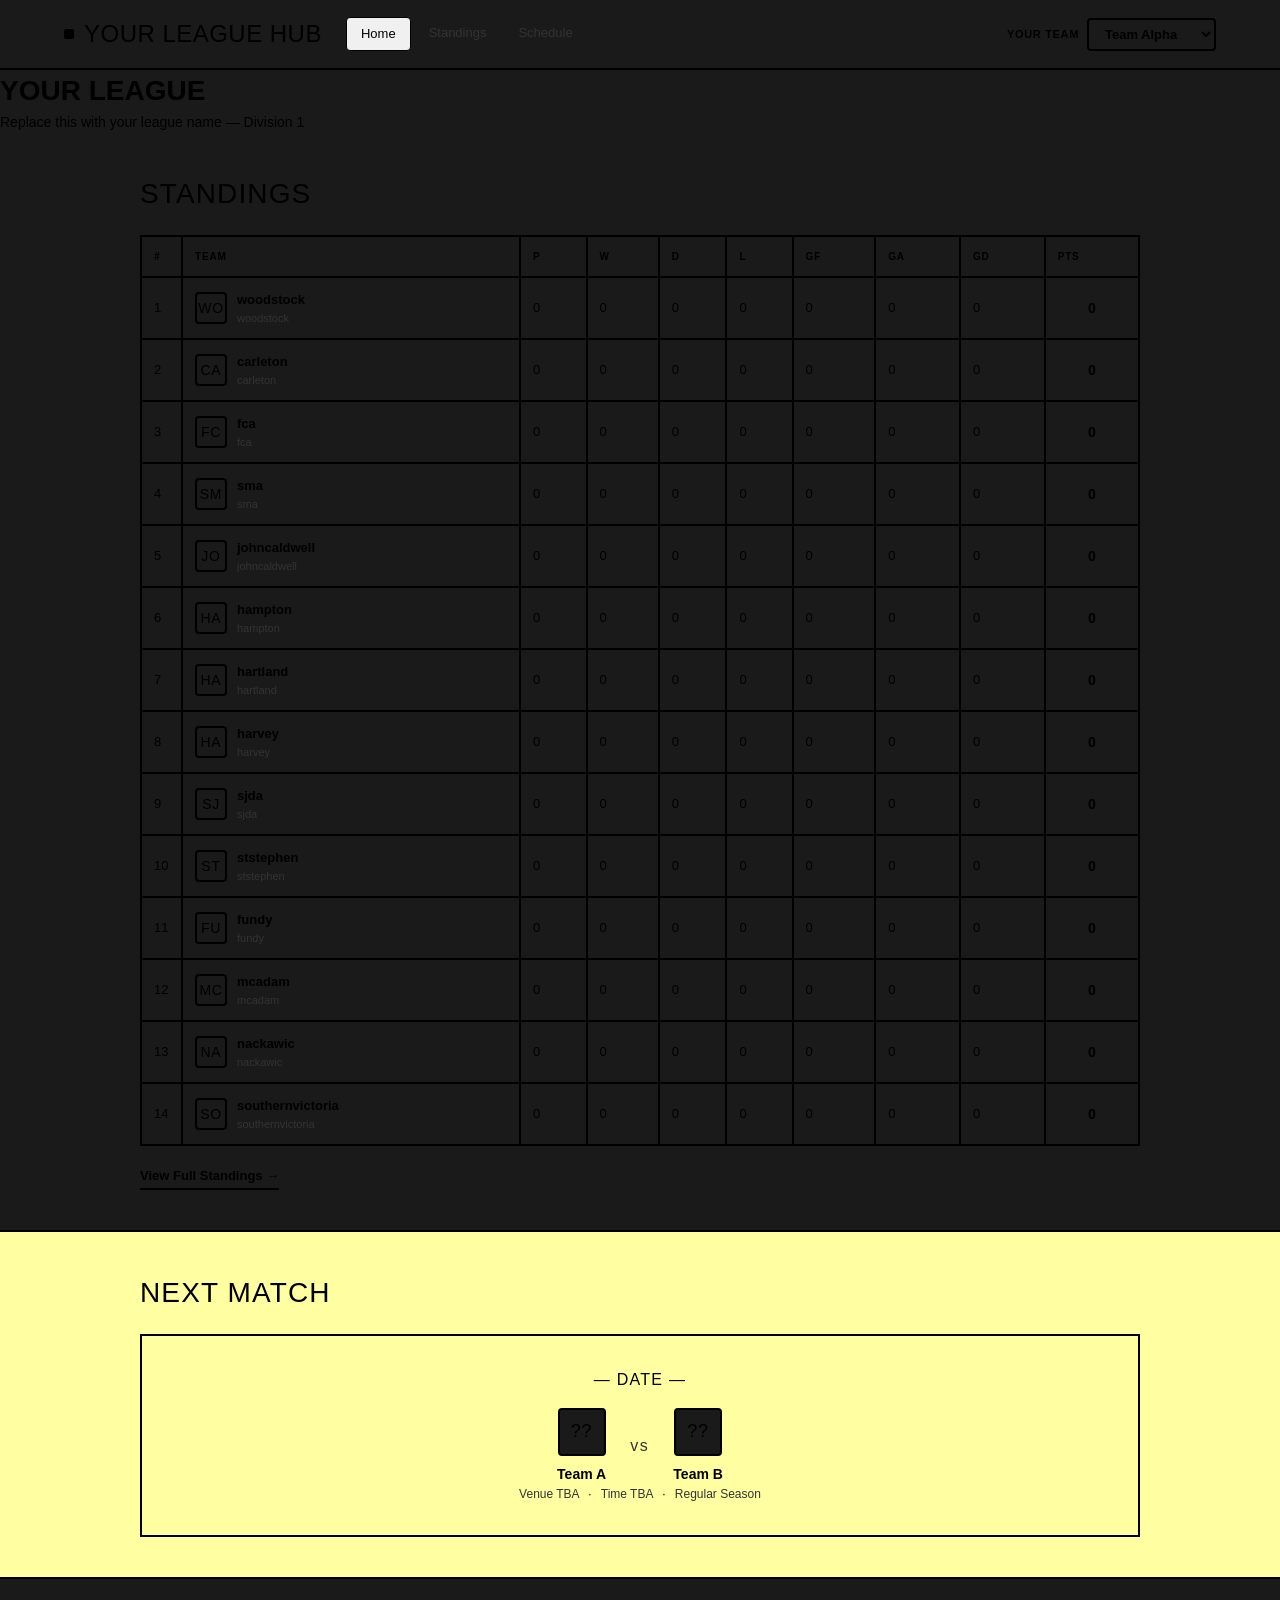
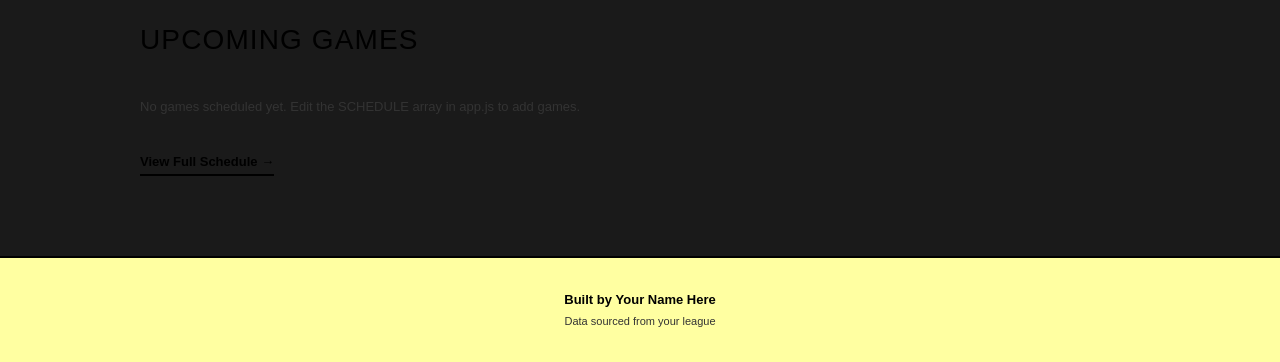
<file: index.html>
<!DOCTYPE html>
<html lang="en">
<head>
  <meta charset="UTF-8">
  <meta name="viewport" content="width=device-width, initial-scale=1.0">
  <title>League Hub — Standings & Schedule</title>
  <link rel="preconnect" href="https://fonts.googleapis.com">
  <link rel="preconnect" href="https://fonts.gstatic.com" crossorigin>
  <link href="https://fonts.googleapis.com/css2?family=Inter:wght@400;500;600;700&family=Outfit:wght@600;700;800&display=swap" rel="stylesheet">
  <link rel="stylesheet" href="style.css">
</head>
<body>

  <nav class="nav">
    <div class="nav-inner">
      <a href="index.html" class="logo">
        <span class="logo-mark"></span>
        <span class="logo-text">YOUR LEAGUE <span class="accent">Hub</span></span>
      </a>
      <div class="nav-links">
        <a href="index.html" class="active">Home</a>
        <a href="standings.html">Standings</a>
        <a href="schedule.html">Schedule</a>
      </div>
      <div class="team-selector">
        <label for="team-select" class="sr-only">Your Team</label>
        <select id="team-select">
          <!-- [EDIT] Add your teams here. Value must match a key in app.js TEAMS object -->
          <option value="team-alpha">Team Alpha</option>
          <option value="team-bravo">Team Bravo</option>
          <option value="team-charlie">Team Charlie</option>
          <option value="team-delta">Team Delta</option>
          <option value="team-echo">Team Echo</option>
        </select>
      </div>
    </div>
  </nav>

  <header class="hero">
    <div class="hero-content">
      <h1>YOUR LEAGUE</h1>
      <p class="hero-sub">Replace this with your league name &mdash; Division 1</p>
    </div>
  </header>

  <main>
    <!-- ═══ STANDINGS ═══════════════════════════════════════════════════════ -->
    <section class="section">
      <div class="container">
        <h2 class="section-title">Standings</h2>
        <div class="table-container">
          <div class="table-wrap">
            <table class="standings-table" id="standings-table">
              <thead>
                <tr>
                  <th class="col-pos">#</th>
                  <th class="col-team">Team</th>
                  <th>P</th>
                  <th>W</th>
                  <th>D</th>
                  <th>L</th>
                  <th>GF</th>
                  <th>GA</th>
                  <th>GD</th>
                  <th class="col-pts">PTS</th>
                </tr>
              </thead>
              <tbody id="standings-body">
                <!-- Populated by app.js — edit the STANDINGS array there -->
              </tbody>
            </table>
          </div>
        </div>
        <a href="standings.html" class="see-all">View Full Standings &rarr;</a>
      </div>
    </section>

    <!-- ═══ NEXT MATCH ══════════════════════════════════════════════════════ -->
    <section class="section section-alt">
      <div class="container">
        <h2 class="section-title">Next Match</h2>
        <div class="next-game" id="next-game">
          <div class="next-game-date">— Date —</div>
          <div class="next-game-matchup">
            <div class="next-team">
              <div class="team-crest" style="--team-color:#9E9E9E">
                <span>??</span>
              </div>
              <span class="next-team-name">Team A</span>
            </div>
            <div class="next-vs">vs</div>
            <div class="next-team">
              <div class="team-crest" style="--team-color:#E63946">
                <span>??</span>
              </div>
              <span class="next-team-name">Team B</span>
            </div>
          </div>
          <div class="next-game-meta">
            <span>Venue TBA</span>
            <span class="meta-sep">&middot;</span>
            <span>Time TBA</span>
            <span class="meta-sep">&middot;</span>
            <span>Regular Season</span>
          </div>
        </div>
      </div>
    </section>

    <!-- ═══ REMAINING GAMES ════════════════════════════════════════════════ -->
    <section class="section">
      <div class="container">
        <h2 class="section-title">Upcoming Games</h2>
        <div class="schedule-list" id="home-schedule"></div>
        <a href="schedule.html" class="see-all">View Full Schedule &rarr;</a>
      </div>
    </section>
  </main>

  <footer class="footer">
    <div class="container">
      <p class="footer-text">Built by <strong>Your Name Here</strong></p>
      <p class="footer-sub">Data sourced from your league</p>
    </div>
  </footer>

  <script src="app.js"></script>
</body>
</html>
</file>
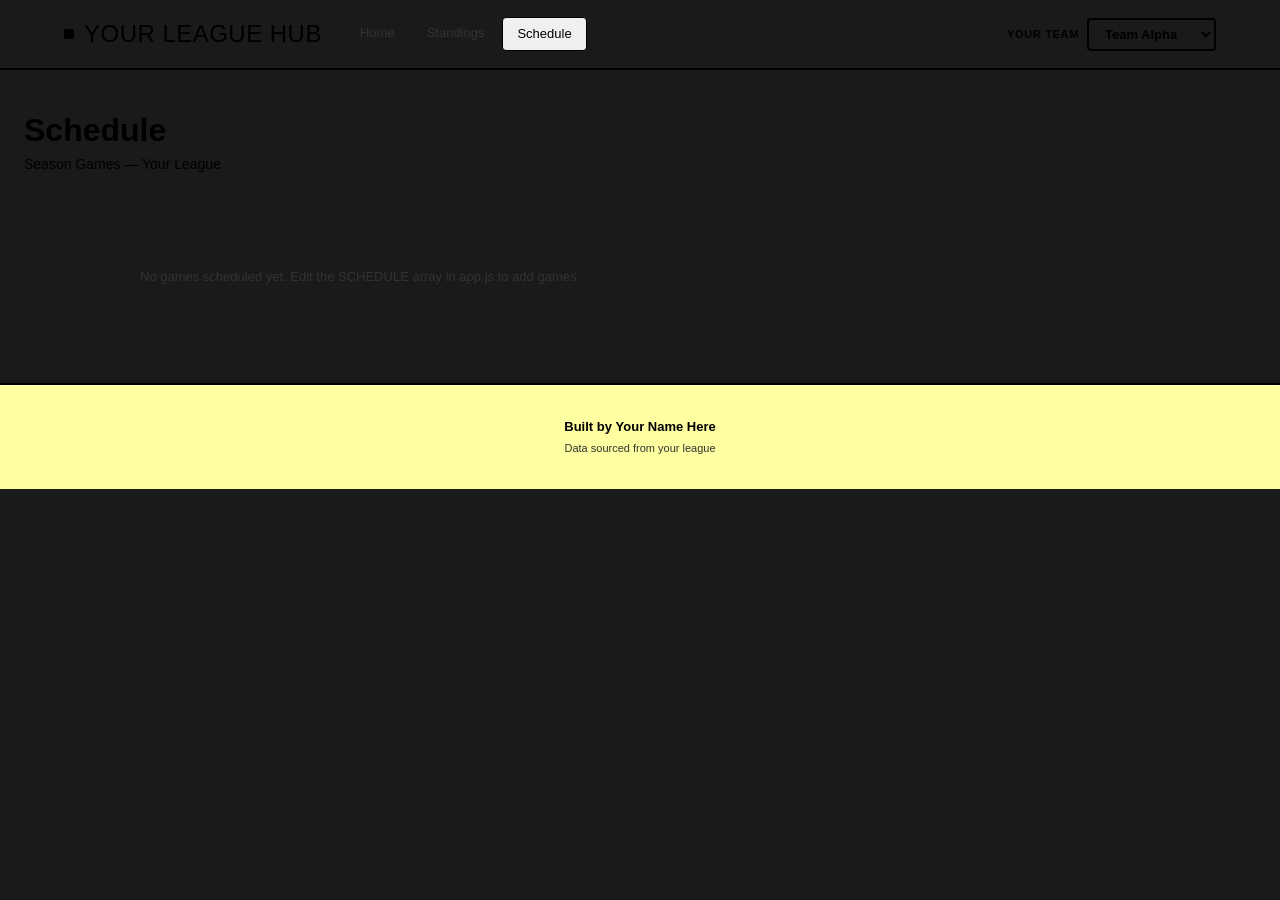
<file: schedule.html>
<!DOCTYPE html>
<html lang="en">
<head>
  <meta charset="UTF-8">
  <meta name="viewport" content="width=device-width, initial-scale=1.0">
  <title>Schedule — League Hub</title>
  <link rel="preconnect" href="https://fonts.googleapis.com">
  <link rel="preconnect" href="https://fonts.gstatic.com" crossorigin>
  <link href="https://fonts.googleapis.com/css2?family=Inter:wght@400;500;600;700;800;900&family=Outfit:wght@600;700;800;900&display=swap" rel="stylesheet">
  <link rel="stylesheet" href="style.css">
</head>
<body>

  <nav class="nav">
    <div class="nav-inner">
      <a href="index.html" class="logo">
        <span class="logo-mark"></span>
        <span class="logo-text">YOUR LEAGUE <span class="accent">Hub</span></span>
      </a>
      <div class="nav-links">
        <a href="index.html">Home</a>
        <a href="standings.html">Standings</a>
        <a href="schedule.html" class="active">Schedule</a>
      </div>
      <div class="team-selector">
        <label for="team-select">Your Team</label>
        <select id="team-select">
          <!-- [EDIT] Match these to your TEAMS in app.js -->
          <option value="team-alpha">Team Alpha</option>
          <option value="team-bravo">Team Bravo</option>
          <option value="team-charlie">Team Charlie</option>
          <option value="team-delta">Team Delta</option>
          <option value="team-echo">Team Echo</option>
        </select>
      </div>
    </div>
  </nav>

  <header class="hero" style="padding: 36px 24px;">
    <div class="hero-content">
      <h1 style="font-size: 32px;">Schedule</h1>
      <p class="hero-sub">Season Games &mdash; Your League</p>
    </div>
  </header>

  <section class="section">
    <div class="container" id="schedule-container"></div>
  </section>

  <footer class="footer">
    <div class="container">
      <p class="footer-text">Built by <strong>Your Name Here</strong></p>
      <p class="footer-sub">Data sourced from your league</p>
    </div>
  </footer>

  <script src="app.js"></script>
</body>
</html>
</file>
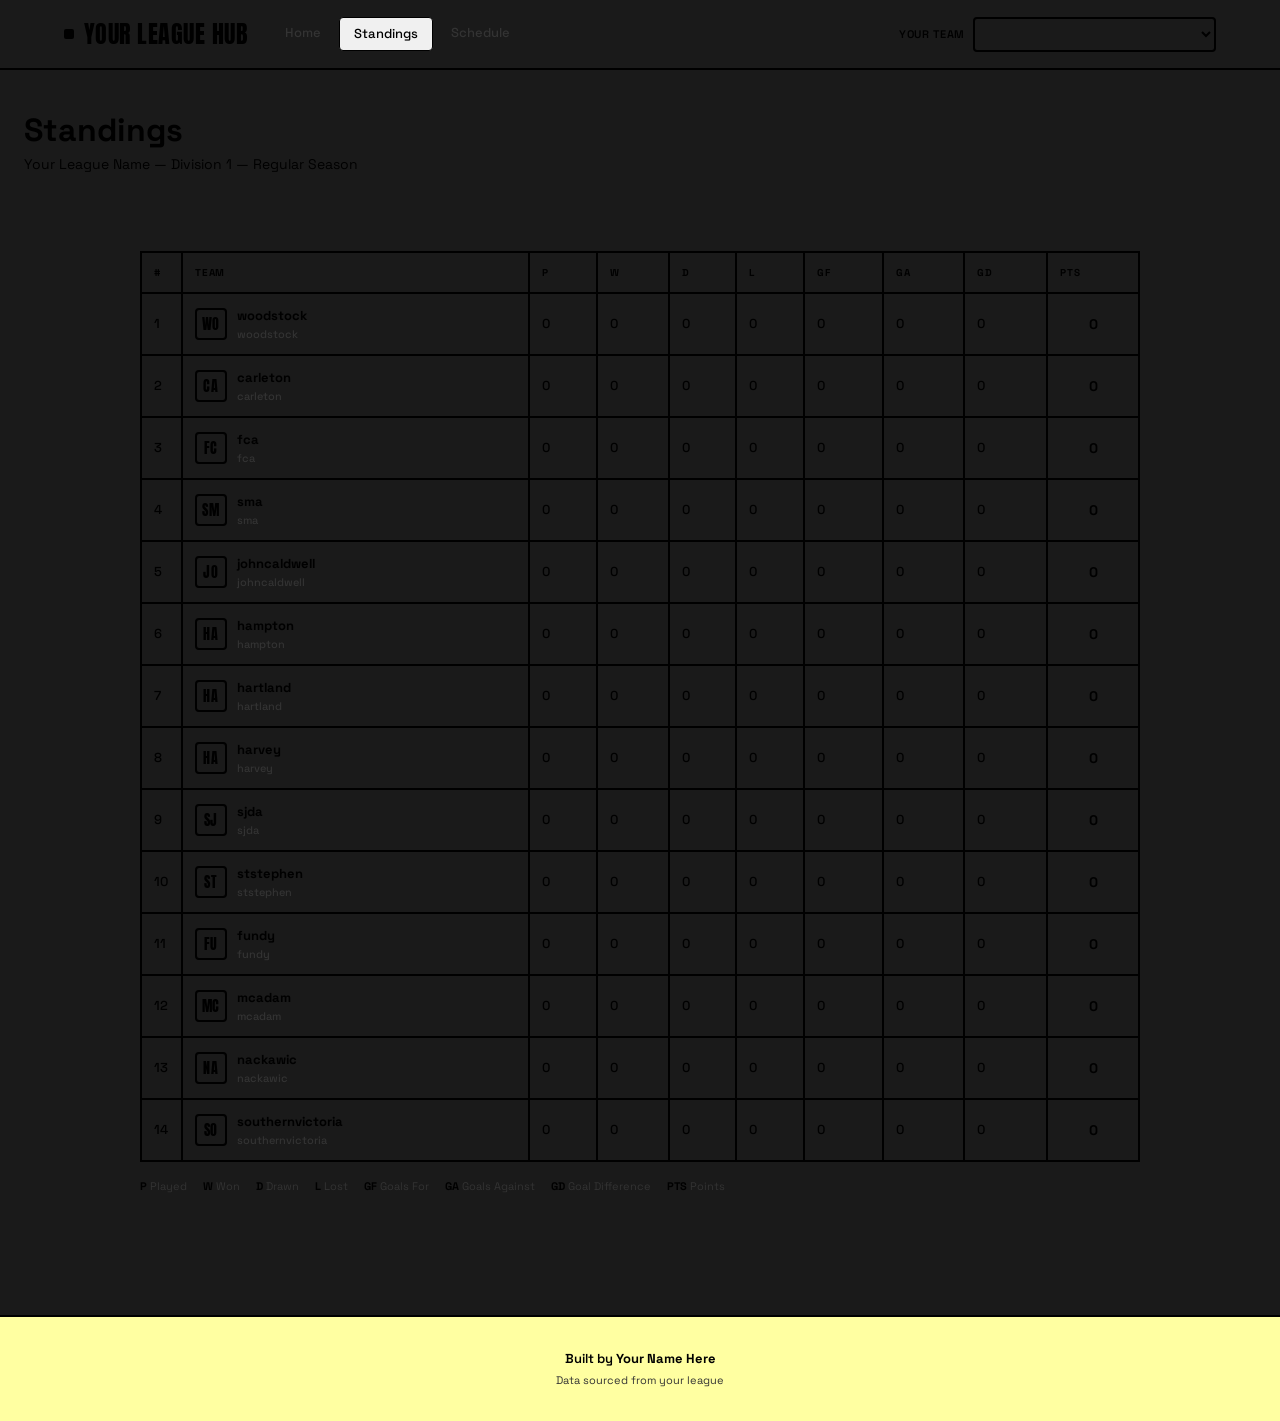
<file: standings.html>
<!DOCTYPE html>
<html lang="en">
<head>
  <meta charset="UTF-8">
  <meta name="viewport" content="width=device-width, initial-scale=1.0">
  <title>Standings — League Hub</title>

  <link rel="preconnect" href="https://fonts.googleapis.com">
  <link rel="preconnect" href="https://fonts.gstatic.com" crossorigin>
  <link href="https://fonts.googleapis.com/css2?family=Inter:wght@400;500;600;700;800;900&family=Outfit:wght@600;700;800;900&display=swap" rel="stylesheet">
  <link rel="preconnect" href="https://fonts.googleapis.com">
  <link rel="preconnect" href="https://fonts.gstatic.com" crossorigin>
  <link href="https://fonts.googleapis.com/css2?family=Anton&family=Space+Grotesk:wght@300;400;500;600;700&display=swap" rel="stylesheet">
  <link rel="stylesheet" href="style.css">
</head>
<body>

  <nav class="nav">
    <div class="nav-inner">

      <a href="index.html" class="logo">
        <span class="logo-mark"></span>
        <span class="logo-text">
          YOUR LEAGUE <span class="accent">Hub</span>
        </span>
      </a>

      <div class="nav-links">
        <a href="index.html">Home</a>
        <a href="standings.html" class="active">Standings</a>
        <a href="schedule.html">Schedule</a>
      </div>

      <div class="team-selector">
        <label for="team-select">Your Team</label>

        <select id="team-select">
          <option value="woodstock">Woodstock High School</option>
          <option value="carleton">Carleton North High School</option>
          <option value="fca">Fredericton Christian Academy</option>
          <option value="sma">Saint Mary’s Academy</option>
          <option value="johncaldwell">John Caldwell School</option>
          <option value="hampton">Hampton High School</option>
          <option value="hartland">Hartland Community School</option>
          <option value="harvey">Harvey High School</option>
          <option value="sjda">Sir James Dunn Academy</option>
          <option value="ststephen">St. Stephen High School</option>
          <option value="fundy">Fundy Middle and High School</option>
          <option value="mcadam">McAdam High School</option>
          <option value="nackawic">Nackawic High School</option>
          <option value="southernvictoria">Southern Victoria High School</option>
        </select>
      </div>

    </div>
  </nav>

  <header class="hero" style="padding: 36px 24px;">
    <div class="hero-content">
      <h1 style="font-size:32px;">Standings</h1>
      <p class="hero-sub">
        Your League Name — Division 1 — Regular Season
      </p>
    </div>
  </header>

  <section class="section">
    <div class="container">

      <div class="table-wrap">
        <table class="standings-table">

          <thead>
            <tr>
              <th class="col-pos">#</th>
              <th class="col-team">Team</th>
              <th>P</th>
              <th>W</th>
              <th>D</th>
              <th>L</th>
              <th>GF</th>
              <th>GA</th>
              <th>GD</th>
              <th class="col-pts">PTS</th>
            </tr>
          </thead>

          <tbody id="standings-body">
            <!-- Filled by app.js -->
          </tbody>

        </table>
      </div>

      <div class="legend">
        <span><strong>P</strong> Played</span>
        <span><strong>W</strong> Won</span>
        <span><strong>D</strong> Drawn</span>
        <span><strong>L</strong> Lost</span>
        <span><strong>GF</strong> Goals For</span>
        <span><strong>GA</strong> Goals Against</span>
        <span><strong>GD</strong> Goal Difference</span>
        <span><strong>PTS</strong> Points</span>
      </div>

      <div id="full-schedule" style="margin-top:40px;"></div>

    </div>
  </section>

  <footer class="footer">
    <div class="container">
      <p class="footer-text">
        Built by <strong>Your Name Here</strong>
      </p>
      <p class="footer-sub">
        Data sourced from your league
      </p>
    </div>
  </footer>

  <script src="app.js"></script>

</body>
</html>
</file>
<file: style.css>
/* ================================================
   LEAGUE HUB — Coloring Book (Monochrome) Edition
   ================================================ */

/* -- Variables (Clean Black & White / Sketch Palette) -- */
:root {
  --bg: #1a1a1a;
  --surface: #FFFFA1;
  --surface-2: #000000;

  --text: #000000;
  --text-muted: #333333;
  --text-light: #666666;

  --burgundy: #000000;
  --burgundy-dark: #000000;
  --burgundy-light: #000000;

  --gold: #000000;
  --gold-dark: #000000;

  --border: #000000;
  --border-light: #000000;
  --border-faint: #F0F0F0;

  --font-heading: 'Anton', sans-serif;
  --font-body: 'Space Grotesk', sans-serif;
}


/* -- Reset -- */
*, *::before, *::after {
  box-sizing: border-box;
  margin: 0;
  padding: 0;
}


body {
  background: var(--bg);
  color: var(--text);
  font-family: var(--font-body);
  font-size: 14px;
  line-height: 1.5;
  -webkit-font-smoothing: antialiased;
}


/* -- Nav -- */
.nav {
  position: sticky;
  top: 0;
  z-index: 100;
  background: var(--bg);
  border-bottom: 2px solid var(--border);
}


.nav-inner {
  max-width: 1200px;
  margin: 0 auto;
  padding: 16px 24px;
  display: flex;
  align-items: center;
  gap: 24px;
}


.logo {
  display: flex;
  align-items: center;
  gap: 10px;
  text-decoration: none;
  color: var(--text);
  font-family: var(--font-heading);
  font-size: 24px;
  letter-spacing: .02em;
  text-transform: uppercase;
}


.logo-mark {
  width: 10px;
  height: 10px;
  background: var(--text);
  border-radius: 2px;
}


.nav-links {
  display: flex;
  gap: 4px;
}


.nav-links a {
  color: var(--text-muted);
  text-decoration: none;
  font-size: 13px;
  font-weight: 500;
  padding: 6px 14px;
  border-radius: 4px;
  transition: all .15s ease;
}


.nav-links a:hover,
.nav-links a.active {
  color: var(--text);
  background: var(--border-faint);
  border: 1px solid var(--border);
}


.team-selector {
  margin-left: auto;
  display: flex;
  align-items: center;
  gap: 8px;
}


.team-selector label {
  font-size: 11px;
  font-weight: 600;
  text-transform: uppercase;
  letter-spacing: .06em;
  color: var(--text);
}


.team-selector select {
  padding: 6px 12px;
  border: 2px solid var(--border);
  border-radius: 4px;
  font-family: var(--font-body);
  font-size: 13px;
  font-weight: 600;
  background: var(--bg);
  color: var(--text);
  cursor: pointer;
  outline: none;
}


.team-selector select:focus {
  box-shadow: 0 0 0 2px var(--text);
}


/* -- Section -- */
.section {
  padding: 40px 24px;
}


.section-alt {
  border-top: 2px solid var(--border);
  border-bottom: 2px solid var(--border);
  background: var(--surface);
}


.container {
  max-width: 1000px;
  margin: 0 auto;
}


.section-title {
  font-family: var(--font-heading);
  font-size: 28px;
  font-weight: 400;
  text-transform: uppercase;
  letter-spacing: .04em;
  color: var(--text);
  margin-bottom: 20px;
}


/* -- Table -- */
.table-container {
  overflow-x: auto;
}


.table-wrap {
  border: 2px solid var(--border);
  overflow: hidden;
}


.standings-table {
  width: 100%;
  border-collapse: collapse;
  font-size: 13px;
}


.standings-table thead {
  border-bottom: 2px solid var(--border);
  background: var(--bg);
}


.standings-table th {
  font-family: var(--font-body);
  font-size: 10px;
  font-weight: 700;
  text-transform: uppercase;
  letter-spacing: .08em;
  color: var(--text);
  padding: 12px;
  text-align: left;
  border-right: 2px solid var(--border);
}


.standings-table th:last-child {
  border-right: none;
}


.standings-table td {
  padding: 12px;
  border-bottom: 2px solid var(--border);
  border-right: 2px solid var(--border);
  font-weight: 500;
  color: var(--text);
}


.standings-table td:last-child {
  border-right: none;
}


.standings-table tbody tr:last-child td {
  border-bottom: none;
}


.standings-table tbody tr:hover {
  background: var(--border-faint);
}


/* -- Your Team Row (Coloring book style: solid outline instead of solid black fill) -- */
.standings-table .your-team {
  background: var(--bg);
  color: var(--text);
}


.standings-table .your-team td {
  color: var(--text);
  border-color: var(--border);
  font-weight: 700;
  outline: 2px dashed var(--text);
  outline-offset: -2px;
}


.standings-table .your-team:hover {
  background: var(--border-faint);
}


/* -- Team Cell -- */
.team-cell {
  display: flex;
  align-items: center;
  gap: 10px;
}


.team-crest {
  width: 32px;
  height: 32px;
  border: 2px solid var(--border);
  border-radius: 4px;
  display: flex;
  align-items: center;
  justify-content: center;
  font-family: var(--font-heading);
  font-size: 14px;
  letter-spacing: .05em;
  color: var(--text);
  background: var(--bg);
  flex-shrink: 0;
}


.your-team .team-crest {
  border-color: var(--text);
  color: var(--text);
}


.team-info {
  display: flex;
  flex-direction: column;
}


.team-name-primary {
  font-weight: 700;
  font-size: 13px;
}


.team-name-full {
  font-size: 11px;
  color: var(--text-muted);
}


.your-team .team-name-full {
  color: var(--text);
}


.col-pos {
  width: 40px;
  text-align: center;
}


.col-team {
  min-width: 160px;
}


.col-pts {
  text-align: center;
  font-weight: 800;
}


.standings-table td.pts {
  font-weight: 800;
  font-size: 14px;
  text-align: center;
}


/* -- Legend -- */
.legend {
  margin-top: 16px;
  display: flex;
  flex-wrap: wrap;
  gap: 16px;
  font-size: 11px;
  color: var(--text-muted);
}


.legend strong {
  color: var(--text);
}


/* -- Next Match -- */
.next-game {
  border: 2px solid var(--border);
  padding: 32px;
  text-align: center;
  background: var(--surface);
}


.next-game-date {
  font-family: var(--font-heading);
  font-size: 16px;
  letter-spacing: .08em;
  text-transform: uppercase;
  color: var(--text);
  margin-bottom: 16px;
}


.next-game-matchup {
  display: flex;
  align-items: center;
  justify-content: center;
  gap: 24px;
}


.next-team {
  display: flex;
  flex-direction: column;
  align-items: center;
  gap: 8px;
}


.next-team .team-crest {
  width: 48px;
  height: 48px;
  font-size: 18px;
  border-color: var(--border);
  color: var(--text);
}


.next-team-name {
  font-weight: 700;
}


.next-vs {
  font-family: var(--font-heading);
  font-size: 16px;
  letter-spacing: .1em;
  color: var(--text-muted);
}


.next-game-meta {
  font-size: 12px;
  color: var(--text-muted);
}


.meta-sep {
  margin: 0 6px;
  color: var(--border);
}


/* -- Schedule -- */
.schedule-list {
  display: flex;
  flex-direction: column;
  gap: 1px;
}


.schedule-item {
  display: flex;
  align-items: center;
  justify-content: space-between;
  padding: 12px 16px;
  border: 2px solid var(--border);
  border-bottom: none;
  background: var(--bg);
  gap: 16px;
}


.schedule-item:last-child {
  border-bottom: 2px solid var(--border);
}


.schedule-item:hover {
  background: var(--border-faint);
}


.schedule-item.your-game {
  background: var(--bg);
  color: var(--text);
  border-color: var(--border);
  outline: 2px dashed var(--text);
  outline-offset: -2px;
}


.schedule-item.your-game + .schedule-item {
  border-top-color: var(--border);
}


.si-date {
  font-size: 12px;
  font-weight: 600;
  color: var(--text);
  min-width: 80px;
}


.your-game .si-date {
  color: var(--text);
}


.si-matchup {
  font-weight: 600;
  font-size: 13px;
  flex: 1;
  text-align: center;
}


.si-time {
  font-size: 12px;
  font-weight: 600;
  color: var(--text);
  min-width: 70px;
  text-align: right;
}


.your-game .si-time {
  color: var(--text);
}


/* -- Schedule Date Groups -- */
.schedule-date-group {
  margin-bottom: 32px;
}


.schedule-date-header {
  font-family: var(--font-heading);
  font-size: 18px;
  letter-spacing: .05em;
  text-transform: uppercase;
  padding: 10px 16px;
  border-bottom: 2px solid var(--border);
  color: var(--text);
  background: var(--bg);
  border: 2px solid var(--border);
}


/* -- See All Link -- */
.see-all {
  display: inline-block;
  margin-top: 20px;
  font-size: 13px;
  font-weight: 600;
  color: var(--text);
  text-decoration: none;
  border-bottom: 2px solid var(--text);
  padding-bottom: 2px;
  transition: opacity .15s ease;
}


.see-all:hover {
  opacity: .6;
}


/* -- Footer -- */
.footer {
  border-top: 2px solid var(--border);
  padding: 32px 24px;
  text-align: center;
  margin-top: 40px;
  background: var(--surface);
}


.footer-text {
  font-size: 13px;
  color: var(--text);
  font-weight: 600;
}


.footer-sub {
  font-size: 11px;
  color: var(--text-muted);
  margin-top: 4px;
}


/* -- Responsive -- */
@media (max-width: 768px) {

  .nav-inner {
    flex-wrap: wrap;
    gap: 12px;
  }


  .nav-links {
    display: none;
  }


  .team-selector {
    margin-left: 0;
    width: 100%;
  }


  .team-selector select {
    flex: 1;
  }


  .section {
    padding: 32px 16px;
  }


  .standings-table th,
  .standings-table td {
    padding: 8px 6px;
  }


  .team-crest {
    width: 26px;
    height: 26px;
    font-size: 11px;
  }


  .next-game {
    padding: 24px 16px;
  }


  .next-game-matchup {
    gap: 16px;
  }


  .next-team .team-crest {
    width: 40px;
    height: 40px;
  }


  .schedule-item {
    flex-wrap: wrap;
    gap: 8px;
  }
}


@media (max-width: 480px) {

  .col-team {
    min-width: 120px;
  }


  .standings-table th:nth-child(n+4):nth-child(-n+8),
  .standings-table td:nth-child(n+4):nth-child(-n+8) {
    display: none;
  }

}
</file>
